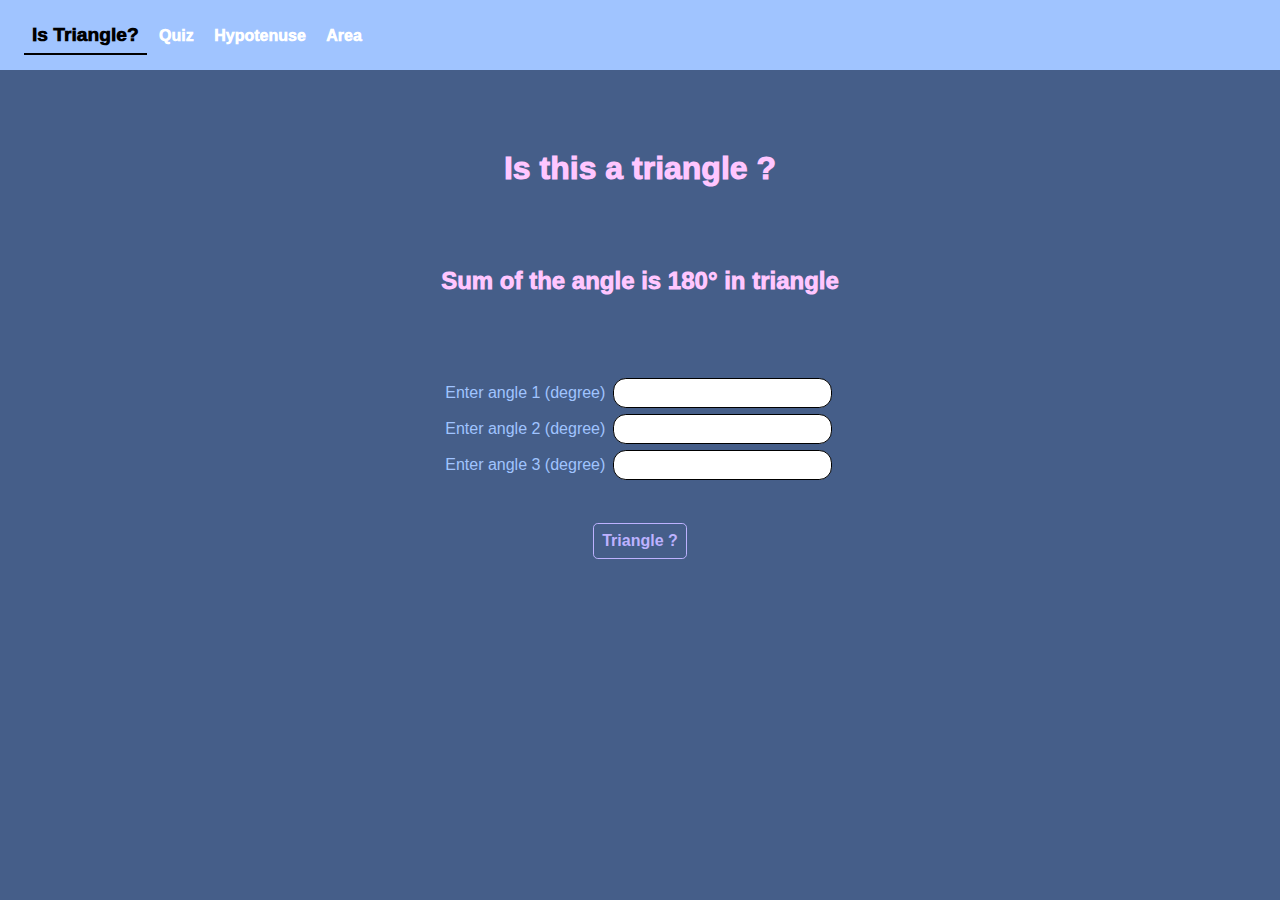
<file: index.html>
<!DOCTYPE html>
<html lang="en">
<head>
    <meta charset="UTF-8">
    <meta http-equiv="X-UA-Compatible" content="IE=edge">
    <meta name="viewport" content="width=device-width, initial-scale=1.0">
    <title>Fun with triangle</title>
    <link rel="stylesheet" href="./Resources/style.css">
</head>
<body>
    <nav>
        <a href="index.html" class="item-active">Is Triangle?</a>
        <a href="quiz.html">Quiz</a>
        <a href="hypotenuse.html">Hypotenuse</a>
        <a href="area.html" >Area</a>
    </nav>
    <div class="container">
        <h1>Is this a triangle ?</h1>
        <h2>Sum of the angle is 180° in triangle</h2>
        <lable>Enter angle 1 (degree)</lable>
        <input type="number" class="input-angle">
        <br>
        <lable>Enter angle 2 (degree)</lable>
        <input type="number" class="input-angle">
        <br>
        <lable>Enter angle 3 (degree)</lable>
        <input type="number" class="input-angle">
        <br>
        <button id="check-button">Triangle ?</button>
        <h2 id="output-msg"></h2>
    </div>
    <script src="./Resources/app.js" defer></script>
</body>
</html>
</file>
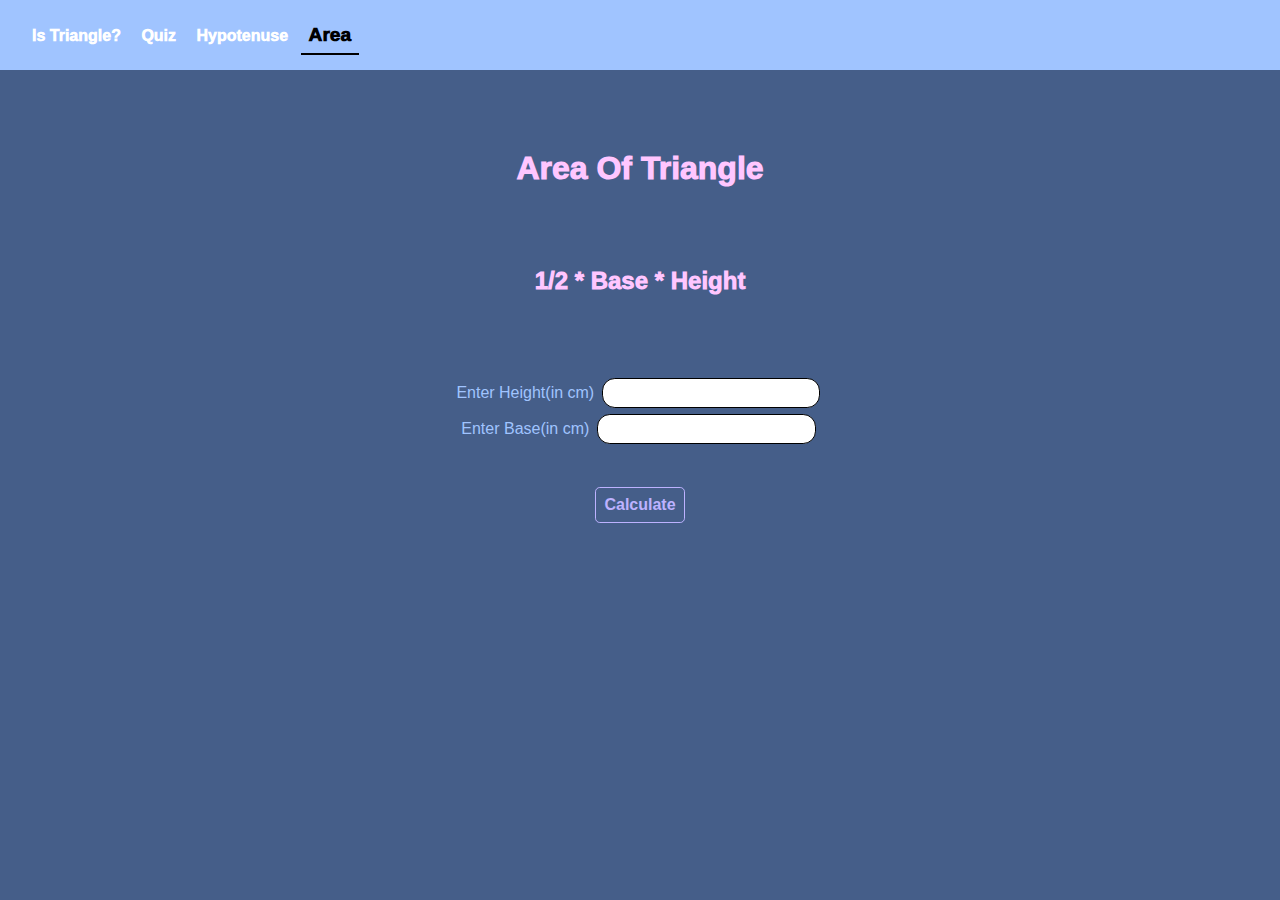
<file: area.html>
<!DOCTYPE html>
<html lang="en">

<head>
    <meta charset="UTF-8">
    <meta http-equiv="X-UA-Compatible" content="IE=edge">
    <meta name="viewport" content="width=device-width, initial-scale=1.0">
    <title>Area</title>
    <link rel="stylesheet" href="./Resources/style.css">
</head>

<body>
    <nav>
        <a href="index.html">Is Triangle?</a>
        <a href="quiz.html">Quiz</a>
        <a href="hypotenuse.html" >Hypotenuse</a>
        <a href="area.html" class="item-active">Area</a>
    </nav>
    <h1>Area Of Triangle</h1>
    <h2>1/2 * Base * Height</h2>
    <div class="container">
        
            <lable>Enter Height(in cm)</lable>
            <input type="number" class="input-side" required/>
            <br>
            <lable>Enter Base(in cm)</lable>
            <input type="number" class="input-side" required/>
            <br>
            <button id="check-button">Calculate</button>
        
    </div>
    <h2 id="output-msg"></h2>
    <script src="./Resources/area.js" defer></script>
</body>

</html>
</file>
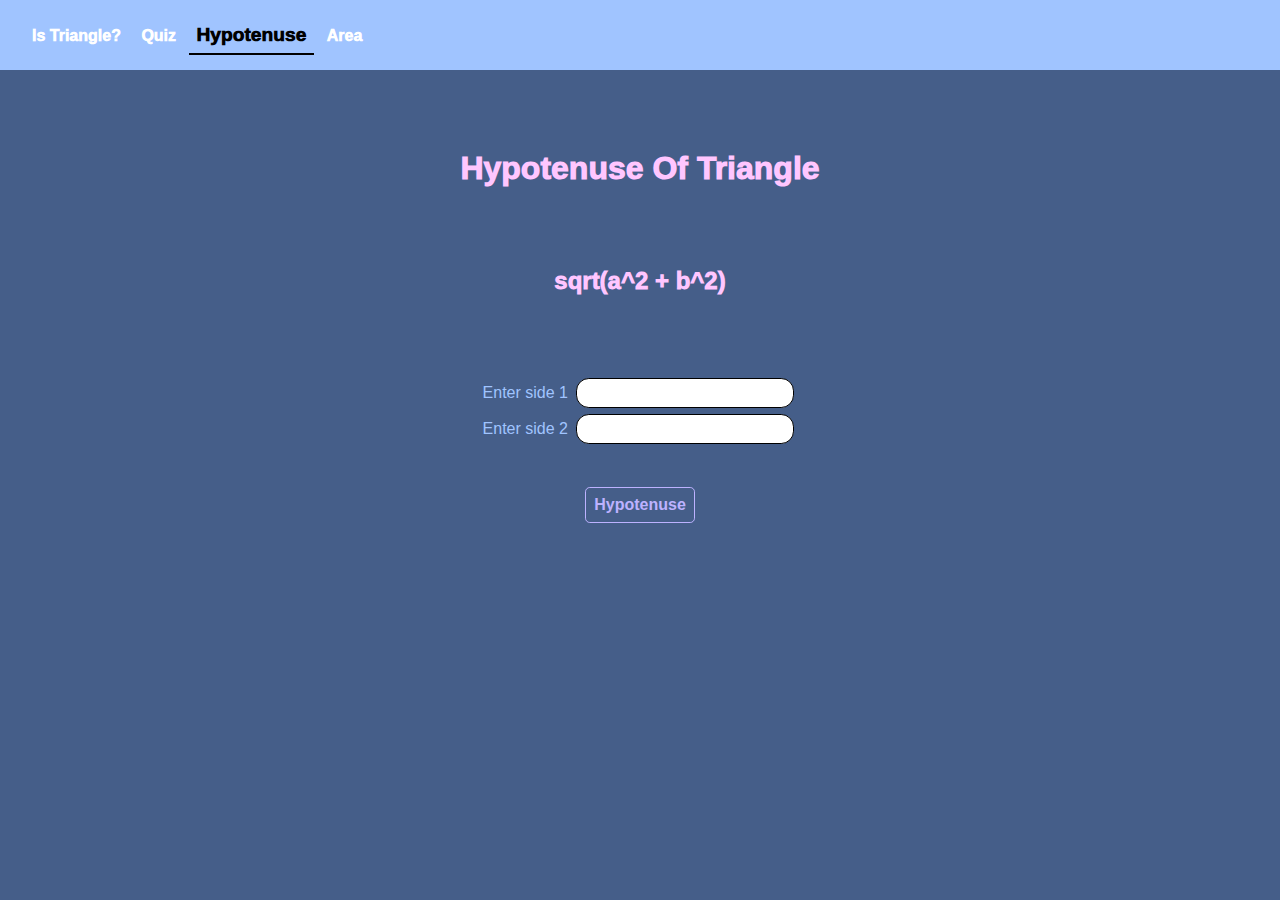
<file: hypotenuse.html>
<!DOCTYPE html>
<html lang="en">

<head>
    <meta charset="UTF-8">
    <meta http-equiv="X-UA-Compatible" content="IE=edge">
    <meta name="viewport" content="width=device-width, initial-scale=1.0">
    <title>Hypotenuse</title>
    <link rel="stylesheet" href="./Resources/style.css">
</head>

<body>
    <nav>
        <a href="index.html">Is Triangle?</a>
        <a href="quiz.html">Quiz</a>
        <a href="hypotenuse.html" class="item-active">Hypotenuse</a>
        <a href="area.html">Area</a>
    </nav>
    <h1>Hypotenuse Of Triangle</h1>
    <h2>sqrt(a^2 + b^2)</h2>
    <div class="container">
        
            <lable>Enter side 1 </lable>
            <input type="number" class="input-side" required/>
            <br>
            <lable>Enter side 2 </lable>
            <input type="number" class="input-side" required/>
            <br>
            <button id="check-button">Hypotenuse </button>
        
    </div>
    <h2 id="output-msg"></h2>
    <script src="./Resources/hypotenuse.js" defer></script>
</body>

</html>
</file>
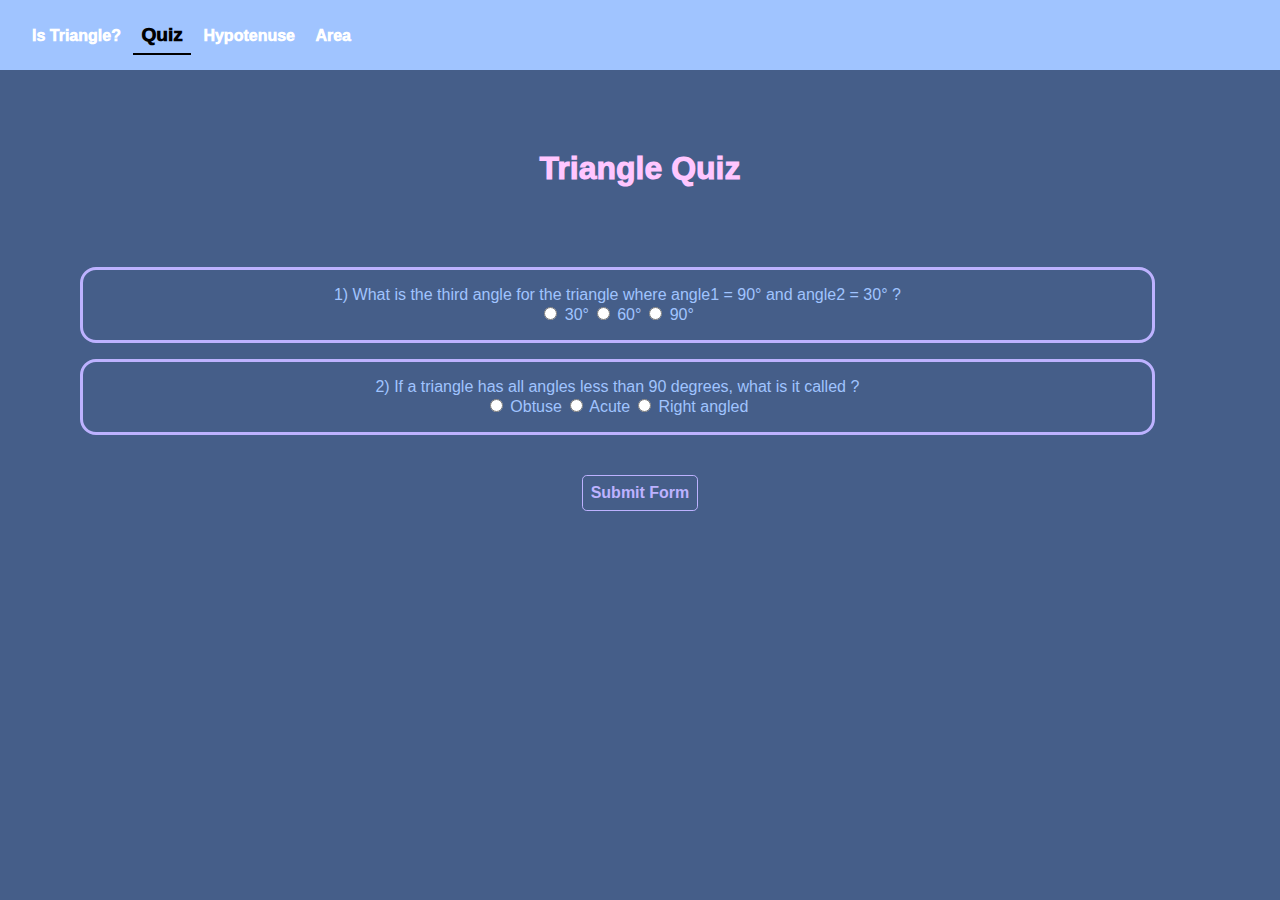
<file: quiz.html>
<!DOCTYPE html>
<html>

<head>
    <meta charset="utf-8" />
    <meta name="viewport" content="width=device-width" />
    <title>Triangle Quiz</title>
    <link href="./Resources/style.css" rel="stylesheet" type="text/css" />
    <link rel="icon"
        href="https://emojipedia-us.s3.dualstack.us-west-1.amazonaws.com/thumbs/240/apple/285/red-triangle-pointed-up_1f53a.png" />
</head>

<body>
    <nav>
        <a href="index.html">Is Triangle?</a>
        <a href="quiz.html" class="item-active">Quiz</a>
        <a href="hypotenuse.html">Hypotenuse</a>
        <a href="area.html">Area</a>
    </nav>
    <h1>Triangle Quiz</h1>
    <form class="container">
        <div class="quiz-container">
            <p>
                1) What is the third angle for the triangle where angle1 = 90° and angle2
                = 30° ?
            </p>
            <label>
                <input required type="radio" name="options" value="30°" />
                30°
            </label>
            <label>
                <input required type="radio" name="options" value="60°" />
                60°
            </label>
            <label>
                <input required type="radio" name="options" value="90°" />
                90°
            </label>
        </div>
        <div class="quiz-container">
            <p>2) If a triangle has all angles less than 90 degrees, what is it called ?</p>
            <label>
                <input required type="radio" name="option1" value="obtuse" />
                Obtuse
            </label>
            <label>
                <input required type="radio" name="option1" value="acute" />
                Acute
            </label>
            <label>
                <input required type="radio" name="option1" value="right angled" />
                Right angled
            </label>
        </div>
        <button id="submit-btn" class="btn" type="submit">Submit Form</button>
    </form>
    <h2 id="output"></h2>
    <script src="./Resources/quiz.js" defer></script>
</body>

</html>
</file>
<file: Resources/style.css>
* {
    --primary-color: #BDB2FF;
    --background-color: #455e89;
    --text-color: #A0C4FF;
    --secondary-color: #FFC6FF;
    margin: 0;
    padding: 0;
    font-family: sans-serif;
}

body {
    color: var(--text-color);
    background: var(--background-color);
}

.container {
    width: 90%;
    margin: auto;
    text-align: center;
}

.quiz-container {
    width: 90%;
    text-align: center;
    border: 0.2rem solid var(--primary-color);
    border-radius: 1rem;
    padding: 1rem;
    margin: 1rem;
}

nav {
    background: var(--text-color);
    padding: 1.5rem;
    margin-bottom: 2rem;
}

a {
    text-decoration: none;
    color: white;
    padding: 0.5rem;
    font-weight: 1000;
    font-size: 1rem;
}

.item-active {
    border-bottom: 2px solid;
    color: black;
    font-size: 1.2rem;

}

h1,
h2 {
    font-weight: 1000;
    color: var(--secondary-color);
    text-align: center;
    margin: 5rem;
}

input {
    padding: 0.3rem;
    margin: 0.2rem;
    border: 0.1rem solid black;
    border-radius: 0.8rem;
    font-size: 1rem;

    outline: none;
}

input:focus {
    border: 3px solid rgba(81, 203, 238, 1);
    box-shadow: 0 0 7px rgba(81, 203, 238, 1);
}

button {
    cursor: pointer;
    font-weight: 700;
    display: block;
    margin-top: 2.5rem;
    margin-left: auto;
    margin-right: auto;
    text-align: center;
    padding: 0.5rem;
    border-radius: 0.3rem;
    font-size: 1rem;
    outline: none;
    background: transparent;
    border: 1.7px solid var(--primary-color);
    color: var(--primary-color);
    transition-duration: 0.5s;
}

button:hover {
    padding: 0.5rem 1rem;
    box-shadow: 0 0 30px var(--secondary-color);
    color: black;
    background-color: var(--secondary-color);
}
</file>
